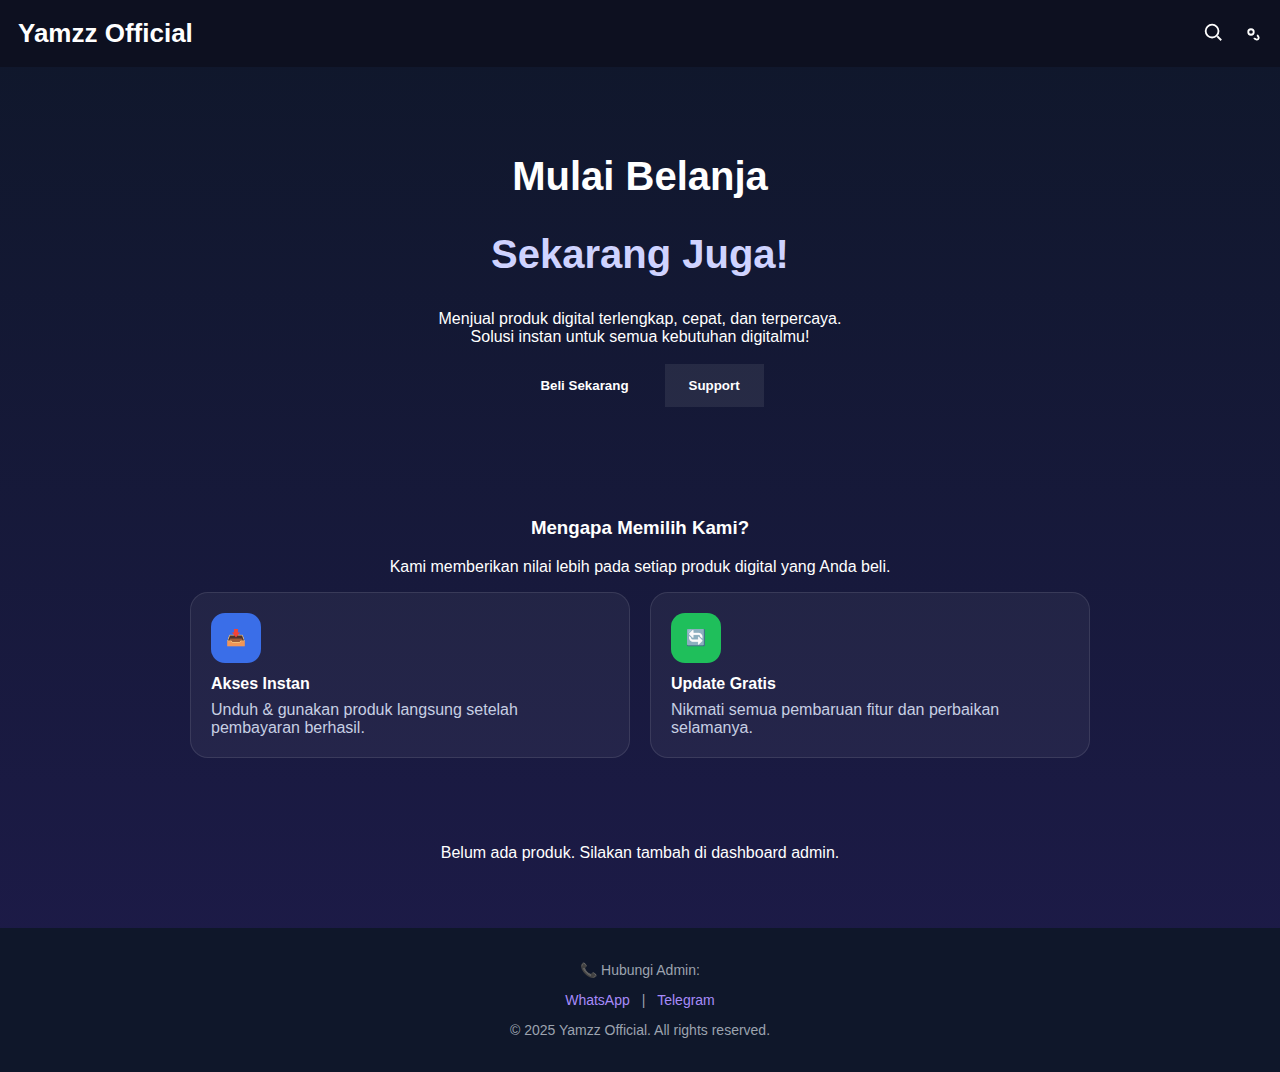
<file: index.html>
<!DOCTYPE html>
<html lang="id">
<head>
  <meta charset="UTF-8">
  <meta name="viewport" content="width=device-width, initial-scale=1.0">
  <title>Toko Akun Game</title>
  <style>
    body {
      font-family: Arial, sans-serif;
      margin: 0;
      background: linear-gradient(180deg, #0f172a, #1e1b4b);
      color: #fff;
    }
    .nav{display:flex;justify-content:space-between;align-items:center;padding:18px;background:rgba(12,15,30,.8);}
    .brand{font-weight:800;color:var(--brand);font-size:26px;}
    .nav-icons{display:flex;gap:16px;}
    .icon svg{width:22px;height:22px;stroke:white;}
    .produk-container { display:flex; flex-wrap:wrap; gap:20px; justify-content:center; padding:20px; }
    .hero{text-align:center;padding:60px 20px;}
    .t1{font-size:40px;font-weight:900;}
    .t2{font-size:40px;font-weight:900;color:#cfd3ff;}
    .sub{color:var(--muted);margin:18px auto;max-width:640px;}
    .actions{display:flex;justify-content:center;gap:12px;flex-wrap:wrap;}
    .btn{border:0;padding:14px 24px;border-radius:var(--radius-pill);font-weight:700;cursor:pointer;}
    .btn-primary{background:linear-gradient(90deg,var(--brand-2),var(--brand));color:white;}
    .btn-ghost{background:rgba(255,255,255,.08);color:white;}
    .why{text-align:center;margin:50px auto;max-width:900px;padding:0 18px;}
    .grid{display:grid;grid-template-columns:repeat(auto-fit,minmax(240px,1fr));gap:20px;}
    .card{background:rgba(255,255,255,.05);border:1px solid rgba(255,255,255,.1);border-radius:18px;padding:20px;text-align:left;}
    .badge{width:50px;height:50px;border-radius:14px;display:flex;align-items:center;justify-content:center;margin-bottom:12px;}
    .badge.blue{background:#3a6ee8;}
    .badge.green{background:#1fbf5b;}
    .card h4{margin:0 0 8px}
    .card p{margin:0;color:#c7cfe3}
    .produk-card {
      background:#1e1b4b;
      border-radius:16px;
      box-shadow:0 4px 10px rgba(0,0,0,.4);
      padding:15px; width:200px; text-align:center;
    }
    .produk-card img { width: 50%; border-radius:12px; }
    .produk-card h3 { margin:8px 0 5px; font-size:16px; }
    .produk-card p { color:#a5b4fc; margin:0; font-size:14px; }
    .produk-card .desc { font-size:12px; color:#d1d5db; margin:6px 0 0; min-height:32px; }
    .produk-card button {
      margin-top:10px; padding:8px 12px; border:none;
      border-radius:8px; background:linear-gradient(90deg,#6366f1,#8b5cf6);
      color:#fff; font-weight:bold; cursor:pointer;
    }

    .form {
      padding:20px; background:#1e1b4b; border-radius:16px;
      max-width:400px; margin:20px auto; display:none;
      box-shadow:0 4px 12px rgba(0,0,0,.5);
    }
    .form input, .form select {
      width:100%; padding:10px; margin:6px 0;
      border:1px solid #374151; border-radius:8px;
      background:#111827; color:#fff;
    }
    .form button {
      width:100%; padding:12px;
      background:linear-gradient(90deg,#6366f1,#8b5cf6);
      border:none; border-radius:8px; color:#fff; font-weight:bold;
      cursor:pointer;
    }
    .form .product-desc {
      background:#111827; padding:10px; border-radius:8px;
      font-size:14px; color:#d1d5db; margin:10px 0;
    }

    .qris-box {
      text-align:center; margin-top:15px; display:none;
    }
    .qris-box img {
      width:220px; border-radius:12px; box-shadow:0 4px 10px rgba(0,0,0,.4);
    }

    footer {
      background:#0f172a; color:#9ca3af; text-align:center;
      padding:20px; margin-top:30px; font-size:14px;
    }
    footer a { color:#a78bfa; text-decoration:none; margin: 0 8px; }

    .contact-admin { text-align:center; margin:20px; display:none; }
    .contact-admin a {
      display:inline-block; padding:12px 18px; color:#fff; border-radius:8px;
      text-decoration:none; font-weight:bold; margin:5px;
    }
    .wa-btn { background:#25D366; }
    .tg-btn { background:#0088cc; }
  </style>
</head>
<body>
  <header class="nav">
    <div class="brand">Yamzz Official</div>
    <div class="nav-icons">
      <span class="icon">
        <svg viewBox="0 0 24 24" fill="none" stroke="currentColor" stroke-width="2"><circle cx="11" cy="11" r="7"></circle><line x1="21" y1="21" x2="16.65" y2="16.65"></line></svg>
      </span>
      <span class="icon">
        <svg viewBox="0 0 24 24" fill="none" stroke="currentColor" stroke-width="2"><circle cx="12" cy="12" r="3"></circle><path d="M19.4 15a1.65 1.65 0 0 0 .33 1.82l.06.06a2 2 0 1 1-2.83 2.83l-.06-.06A1.65 1.65 0 0 0 15 19.4"/></svg>
      </span>
    </div>
  </header>

  <section class="hero">
    <h1 class="t1">Mulai Belanja</h1>
    <h2 class="t2">Sekarang Juga!</h2>
    <p class="sub">Menjual produk digital terlengkap, cepat, dan terpercaya.<br>Solusi instan untuk semua kebutuhan digitalmu!</p>
    <div class="actions">
      <button class="btn btn-primary">Beli Sekarang</button>
      <button class="btn btn-ghost">Support</button>
    </div>
  </section>
  
  <section class="why">
    <h3>Mengapa Memilih Kami?</h3>
    <p>Kami memberikan nilai lebih pada setiap produk digital yang Anda beli.</p>
    <div class="grid">
      <div class="card">
        <div class="badge blue">📥</div>
        <h4>Akses Instan</h4>
        <p>Unduh & gunakan produk langsung setelah pembayaran berhasil.</p>
      </div>
      <div class="card">
        <div class="badge green">🔄</div>
        <h4>Update Gratis</h4>
        <p>Nikmati semua pembaruan fitur dan perbaikan selamanya.</p>
      </div>
    </div>
  </section>
  
  <div class="produk-container" id="produkList"></div>

  <div id="buyForm" class="form">
    <h3>Form Pembelian</h3>
    <div id="productDesc" class="product-desc"></div>
    <input type="text" id="buyerName" placeholder="Nama Pembeli">
    <input type="text" id="buyerWA" placeholder="Nomor WhatsApp / Telegram">
    <select id="paymentMethod" onchange="toggleQris()"></select>
    <div class="qris-box" id="qrisBox">
      <p>Scan QRIS untuk pembayaran:</p>
      <img id="downloads" src="qris.png" alt="QRIS">
    </div>
    <button onclick="submitOrder()">Bayar Sekarang</button>
  </div>

  <div id="contactAdmin" class="contact-admin">
    <p>✅ Pesanan berhasil! Silakan hubungi admin untuk konfirmasi:</p>
    <a id="waLink" href="#" target="_blank" class="wa-btn">💬 WhatsApp Admin</a>
    <a id="tgLink" href="#" target="_blank" class="tg-btn">📨 Telegram Admin</a>
  </div>

  <footer>
    <p>📞 Hubungi Admin:</p>
    <p>
      <a href="https://wa.me/6285122331305" target="_blank">WhatsApp</a> | 
      <a href="https://t.me/yamzzoffc" target="_blank">Telegram</a>
    </p>
    <p>© 2025 Yamzz Official. All rights reserved.</p>
  </footer>

<script>
  let selectedProduct = null;
  let selectedVariant = null;
  const adminNumber = "6285122331305";
  const adminTelegram = "yamzzoffc";

  function loadProducts(){
    let products = JSON.parse(localStorage.getItem("products")||"[]");
    const produkList = document.getElementById("produkList");
    produkList.innerHTML="";
    if(products.length===0){
      produkList.innerHTML="<p>Belum ada produk. Silakan tambah di dashboard admin.</p>";
      return;
    }
    products.forEach((p,i)=>{
      let div=document.createElement("div");
      div.className="produk-card";

      let minHarga = p.variants && p.variants.length>0 ? 
        Math.min(...p.variants.map(v=>v.harga)) : (p.harga || 0);

      div.innerHTML=`
        <img src="${p.img}" alt="${p.nama}">
        <h3>${p.nama}</h3>
        <p>Mulai Rp ${minHarga.toLocaleString()}</p>
        <p class="desc">${p.deskripsi || ""}</p>
        <button onclick="beli(${i})">Beli</button>`;
      produkList.appendChild(div);
    });
  }

  function loadPayments(){
    let payments = JSON.parse(localStorage.getItem("payments")||"{}");
    const select = document.getElementById("paymentMethod");
    select.innerHTML="";
    payments["QRIS"] = "Scan QR"; 

    for(const [k,v] of Object.entries(payments)){
      if(v) select.innerHTML+=`<option value="${k}">${k} (${v})</option>`;
    }
    if(!select.innerHTML) select.innerHTML="<option>Tidak ada metode pembayaran</option>";
  }

  function toggleQris(){
    let method = document.getElementById("paymentMethod").value;
    let qrisBox = document.getElementById("qrisBox");
    qrisBox.style.display = method.includes("QRIS") ? "block" : "none";
  }

  function beli(i){
    let products=JSON.parse(localStorage.getItem("products")||"[]");
    selectedProduct=products[i];
    selectedVariant=null;

    loadPayments();

    let form=document.getElementById("buyForm");
    form.style.display="block";

    document.getElementById("productDesc").innerText = selectedProduct.deskripsi || "Tidak ada deskripsi.";

    if(selectedProduct.variants && selectedProduct.variants.length>0){
      let variantSelect=document.createElement("select");
      variantSelect.id="variantSelect";
      variantSelect.innerHTML = selectedProduct.variants
        .map((v,idx)=>`<option value="${idx}">${v.nama} - Rp ${v.harga.toLocaleString()}</option>`)
        .join("");
      if(!document.getElementById("variantSelect")){
        form.insertBefore(variantSelect, document.getElementById("paymentMethod"));
      }else{
        document.getElementById("variantSelect").replaceWith(variantSelect);
      }
    } else {
      let old=document.getElementById("variantSelect");
      if(old) old.remove();
    }

    window.scrollTo({top:form.offsetTop, behavior:"smooth"});
  }

  function submitOrder(){
    const name=document.getElementById("buyerName").value;
    const wa=document.getElementById("buyerWA").value;
    const pay=document.getElementById("paymentMethod").value;
    if(!name||!wa||!selectedProduct){alert("Lengkapi data!");return;}

    let hargaFinal=0, namaVarian="";
    if(selectedProduct.variants && selectedProduct.variants.length>0){
      let idx=parseInt(document.getElementById("variantSelect").value);
      let v=selectedProduct.variants[idx];
      hargaFinal=v.harga;
      namaVarian=v.nama;
    } else {
      hargaFinal=selectedProduct.harga||0;
      namaVarian="Default";
    }

    let order={
      nama:name,
      wa:wa,
      produk:selectedProduct.nama+" - "+namaVarian,
      harga:hargaFinal,
      bayar:pay,
      status:"Belum Dibayar"
    };
    let orders=JSON.parse(localStorage.getItem("orders")||"[]");
    orders.push(order);
    localStorage.setItem("orders",JSON.stringify(orders));

    let pesan = `Halo Admin, saya ingin konfirmasi pesanan:\n\nNama: ${name}\nWhatsApp: ${wa}\nProduk: ${order.produk}\nHarga: Rp ${order.harga.toLocaleString()}\nMetode Bayar: ${pay}`;
    document.getElementById("waLink").href = `https://wa.me/${adminNumber}?text=${encodeURIComponent(pesan)}`;
    document.getElementById("tgLink").href = `https://t.me/${adminTelegram}?text=${encodeURIComponent(pesan)}`;

    document.getElementById("contactAdmin").style.display = "block";
    document.getElementById("buyForm").style.display="none";
    window.scrollTo({top:document.getElementById("contactAdmin").offsetTop, behavior:"smooth"});
  }

  loadProducts();
</script>

</body>
</html>
</file>
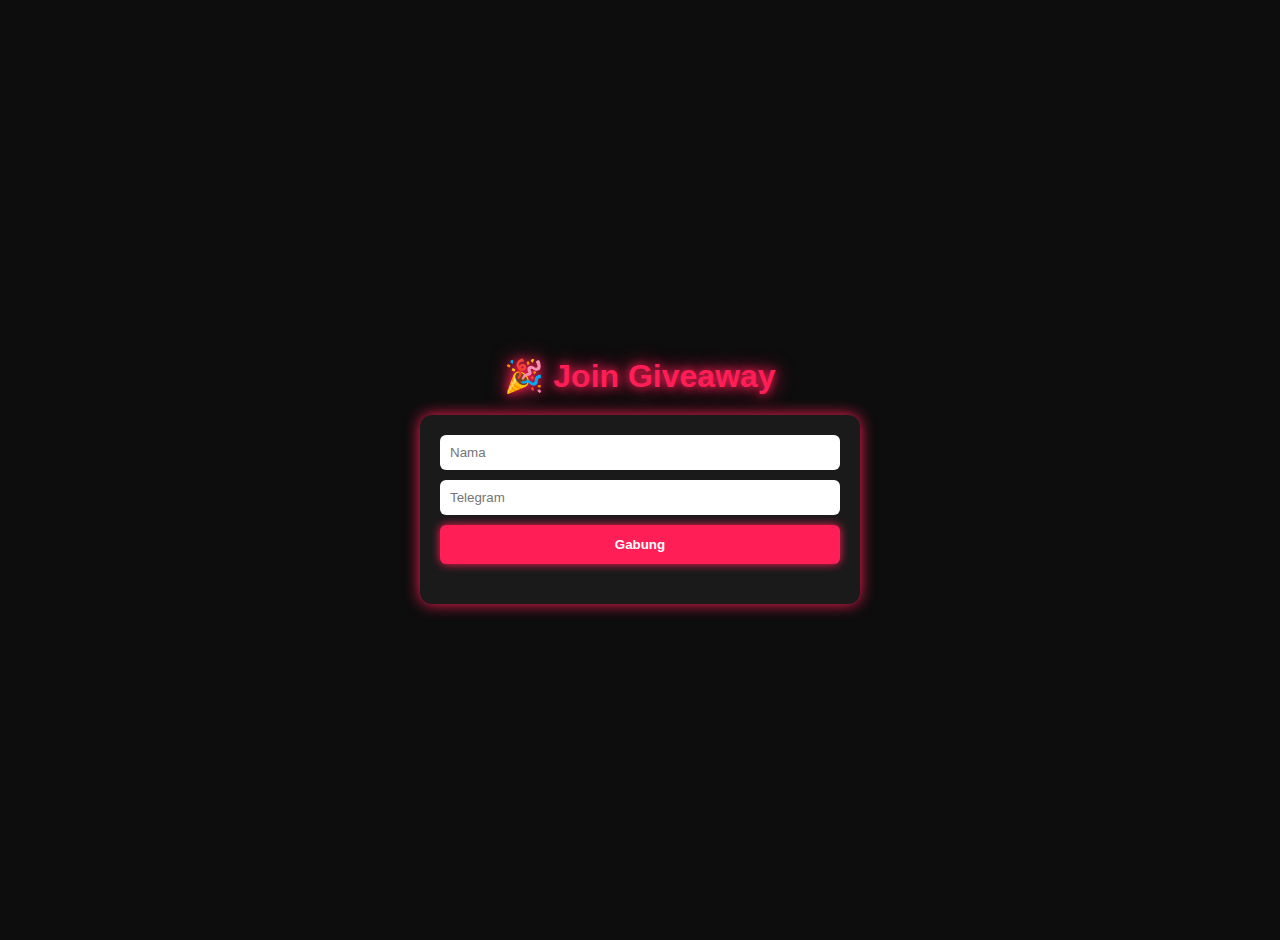
<file: ga/index.html>
<!DOCTYPE html>
<html lang="id">
<head>
<meta charset="UTF-8">
<meta name="viewport" content="width=device-width, initial-scale=1.0">
<title>Join Giveaway</title>
<style>
  html, body {
    margin: 0;
    padding: 0;
    overflow: hidden;
    height: 100%;
    font-family: Arial, sans-serif;
    background: #0d0d0d;
    color: #fff;
  }
  canvas {
    position: fixed;
    top: 0;
    left: 0;
    z-index: -1;
  }
  .container {
    position: relative;
    z-index: 1;
    display: flex;
    flex-direction: column;
    align-items: center;
    padding: 20px;
    min-height: 100vh;
    justify-content: center;
  }
  h1 {
    color: #ff1e56;
    text-shadow: 0 0 10px #ff1e56, 0 0 20px #ff1e56;
    margin-bottom: 20px;
    text-align: center;
  }
  form {
    background: #1a1a1a;
    border-radius: 12px;
    padding: 20px;
    box-shadow: 0 0 15px #ff1e56;
    width: 100%;
    max-width: 400px;
    display: flex;
    flex-direction: column;
    gap: 10px;
  }
  input {
    padding: 10px;
    border-radius: 6px;
    border: none;
    outline: none;
  }
  button {
    padding: 12px;
    background: #ff1e56;
    border: none;
    color: #fff;
    font-weight: bold;
    border-radius: 6px;
    cursor: pointer;
    box-shadow: 0 0 10px #ff1e56;
  }
  button:hover {
    box-shadow: 0 0 20px #ff1e56;
    transform: scale(1.05);
  }
  .msg { margin-top: 10px; font-weight: bold; text-align:center; }
</style>
</head>
<body>

<canvas id="particleCanvas"></canvas>

<div class="container">
<h1>🎉 Join Giveaway</h1>

<form id="giveawayForm">
  <input type="text" id="name" placeholder="Nama" required>
  <input type="text" id="telegram" placeholder="Telegram" required>
  <button type="submit">Gabung</button>
  <div class="msg" id="msg"></div>
</form>
</div>

<script>
// ====== PARTICLE NETWORK EFFECT ======
const canvas = document.getElementById('particleCanvas');
const ctx = canvas.getContext('2d');
let width = canvas.width = window.innerWidth;
let height = canvas.height = window.innerHeight;

window.addEventListener('resize', () => {
  width = canvas.width = window.innerWidth;
  height = canvas.height = window.innerHeight;
});

class Particle {
  constructor() {
    this.x = Math.random()*width;
    this.y = Math.random()*height;
    this.vx = (Math.random()-0.5)*0.5;
    this.vy = (Math.random()-0.5)*0.5;
    this.size = Math.random()*2 + 1;
  }
  update() {
    this.x += this.vx;
    this.y += this.vy;
    if(this.x < 0 || this.x > width) this.vx *= -1;
    if(this.y < 0 || this.y > height) this.vy *= -1;
  }
  draw() {
    ctx.fillStyle = "#ff1e56";
    ctx.beginPath();
    ctx.arc(this.x, this.y, this.size, 0, Math.PI*2);
    ctx.fill();
  }
}

const particleCount = 100;
let particles = [];
for(let i=0;i<particleCount;i++) particles.push(new Particle());

function connectParticles() {
  for(let i=0;i<particles.length;i++){
    for(let j=i+1;j<particles.length;j++){
      const dx = particles[i].x - particles[j].x;
      const dy = particles[i].y - particles[j].y;
      const dist = Math.sqrt(dx*dx + dy*dy);
      if(dist < 100){
        ctx.strokeStyle = `rgba(255,30,86,${1 - dist/100})`;
        ctx.lineWidth = 1;
        ctx.beginPath();
        ctx.moveTo(particles[i].x, particles[i].y);
        ctx.lineTo(particles[j].x, particles[j].y);
        ctx.stroke();
      }
    }
  }
}

function animate() {
  ctx.clearRect(0,0,width,height);
  particles.forEach(p => {
    p.update();
    p.draw();
  });
  connectParticles();
  requestAnimationFrame(animate);
}
animate();

// ====== JOIN GIVEAWAY ======
let users = JSON.parse(localStorage.getItem("users")) || [];

document.getElementById("giveawayForm").addEventListener("submit", e => {
  e.preventDefault();
  const name = document.getElementById("name").value.trim();
  const telegram = document.getElementById("telegram").value.trim();
  
  if(!name || !telegram){
    document.getElementById("msg").innerText = "❌ Nama & Telegram wajib diisi!";
    return;
  }

  const newUser = {
    id: users.length + 1,
    name,
    telegram,
    joinedAt: new Date().toLocaleString()
  };
  
  users.push(newUser);
  localStorage.setItem("users", JSON.stringify(users));
  document.getElementById("msg").innerText = "✅ Berhasil join giveaway!";
  document.getElementById("giveawayForm").reset();
});
</script>

</body>
</html>
</file>
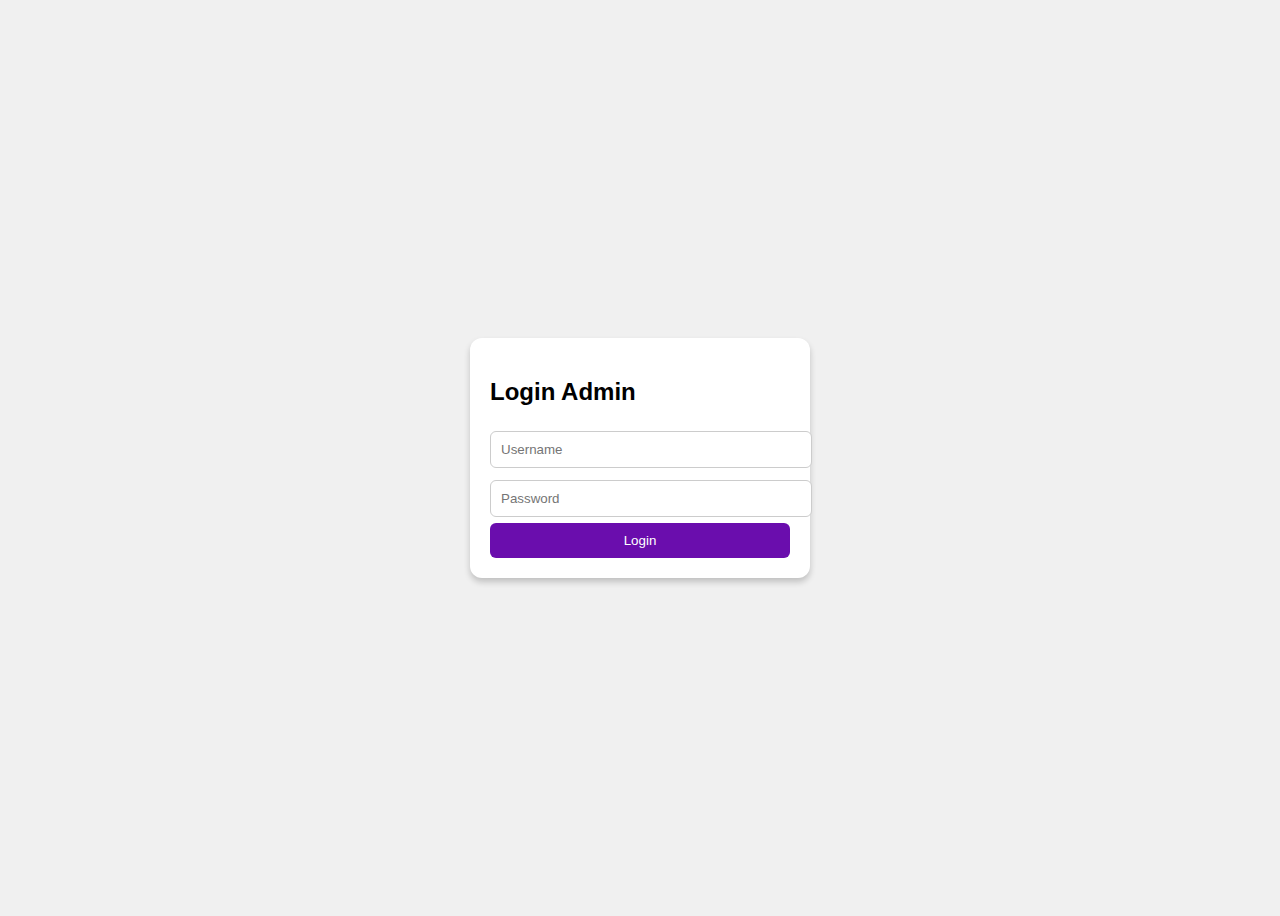
<file: admin-login.html>
<!DOCTYPE html>
<html lang="id">
<head>
  <meta charset="UTF-8">
  <meta name="viewport" content="width=device-width, initial-scale=1.0">
  <title>Login Admin</title>
  <style>
    body { font-family:Arial, sans-serif; background:#f0f0f0; display:flex; justify-content:center; align-items:center; height:100vh; }
    .form { background:white; padding:20px; border-radius:12px; box-shadow:0 4px 6px rgba(0,0,0,.2); width:300px; }
    .form input { width:100%; padding:10px; margin:6px 0; border:1px solid #ccc; border-radius:6px; }
    .form button { width:100%; padding:10px; background:#6a0dad; border:none; color:white; border-radius:6px; cursor:pointer; }
  </style>
</head>
<body>
  <div class="form">
    <h2>Login Admin</h2>
    <input type="text" id="adminUser" placeholder="Username">
    <input type="password" id="adminPass" placeholder="Password">
    <button onclick="login()">Login</button>
  </div>

<script>
  function login(){
    const u=document.getElementById("adminUser").value;
    const p=document.getElementById("adminPass").value;
    if(u==="yamzz231025" && p==="admin23"){
      sessionStorage.setItem("admin","true");
      window.location="dashboard.html";
    } else {
      alert("Login gagal!");
    }
  }
</script>
</body>
</html>
</file>
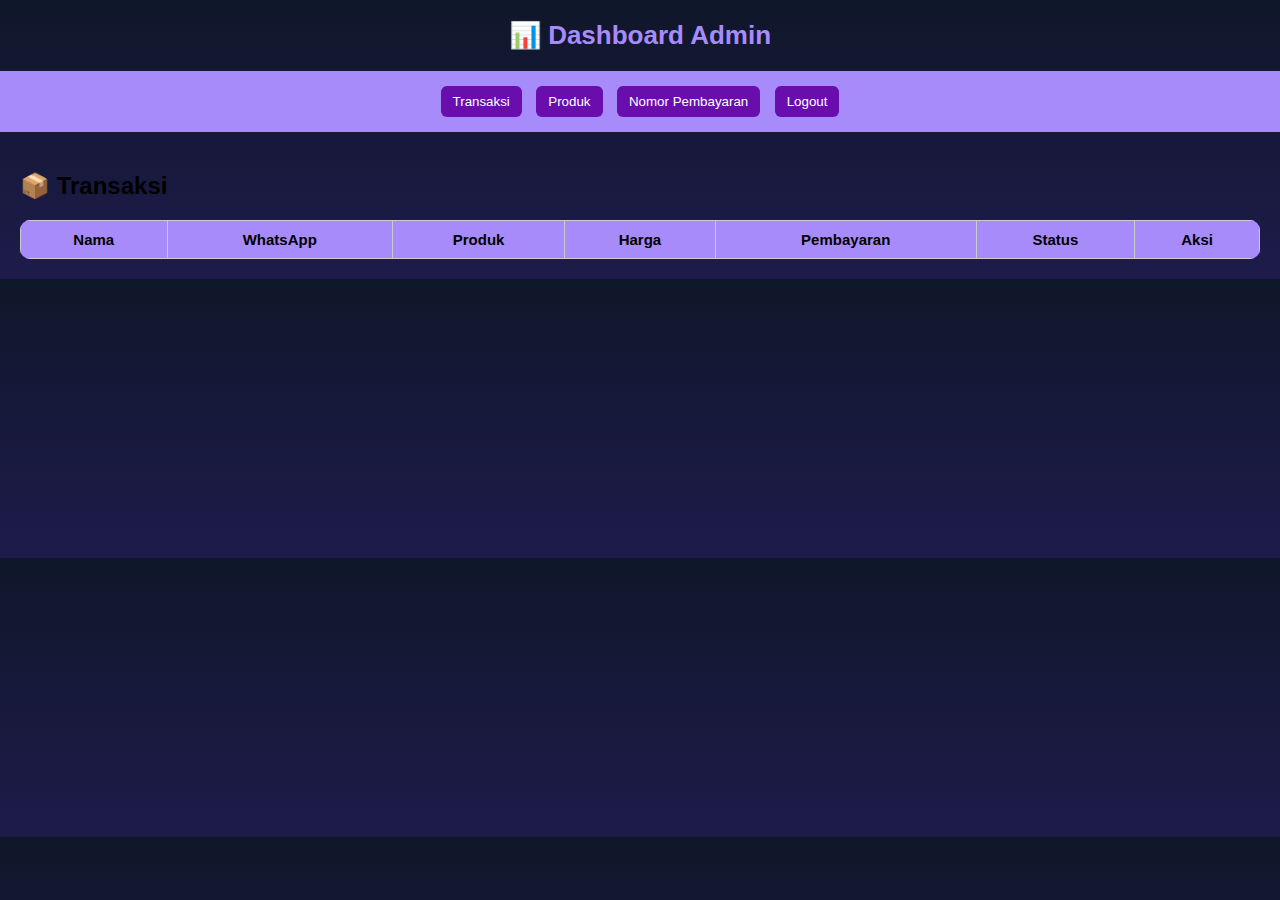
<file: dashboard.html>
<!DOCTYPE html>
<html lang="id">
<head>
  <meta charset="UTF-8">
  <meta name="viewport" content="width=device-width, initial-scale=1.0">
  <title>Dashboard Admin</title>
  <style>
    body { font-family:Arial, sans-serif; background: linear-gradient(180deg, #0f172a, #1e1b4b); color:black; margin:0; }
    header {
      background: transparent;
      padding: 20px;
      text-align: center;
    }
    header h1 {
      color: #a78bfa; /* ungu soft */
      font-size: 26px;
      margin: 0;
    }
    nav { background:#a78bfa; padding:10px; text-align:center; }
    nav button { margin:5px; padding:8px 12px; border:none; border-radius:6px; cursor:pointer; background:#6a0dad; color:white; }
    .container { padding:20px; }
    table { width:100%; border-collapse:collapse; background:#a78bfa; border-radius:10px; overflow:hidden; margin-top:10px; font-size: 15px;}
    th,td { padding:10px; border:1px solid #ccc; text-align:center; }
    button { padding:5px 10px; margin:2px; border:none; border-radius:6px; cursor:pointer; }
    .done { background:#16a34a; color:white; }
    .pending { background:#ef4444; color:white; }
    .edit { background:#f59e0b; color:white; }
    .form { background:white; padding:20px; border-radius:12px; margin:20px 0; }
    .notif-popup {
      position: fixed;
      top: 20px;
      right: 20px;
      background: #25d366;
      color: #fff;
      padding: 12px 18px;
      border-radius: 8px;
      box-shadow: 0 4px 6px rgba(0,0,0,.2);
      display: none;
      z-index: 9999;
    .form input, .form select { width:100%; padding:8px; margin:6px 0; border:1px solid #ccc; border-radius:6px; }
    img { max-width:60px; border-radius:6px; }
  </style>
</head>
<body>
<header>
  <h1>📊 Dashboard Admin</h1>
</header>
<nav>
  <button onclick="showTab('orders')">Transaksi</button>
  <button onclick="showTab('products')">Produk</button>
  <button onclick="showTab('payments')">Nomor Pembayaran</button>
  <button onclick="logout()">Logout</button>
</nav>

<div class="container">

  <!-- TAB TRANSAKSI -->
  <div id="orders" class="tab">
    <h2>📦 Transaksi</h2>
    <table>
      <thead>
        <tr>
          <th>Nama</th><th>WhatsApp</th><th>Produk</th><th>Harga</th><th>Pembayaran</th><th>Status</th><th>Aksi</th>
        </tr>
      </thead>
      <tbody id="orderTable"></tbody>
    </table>
  </div>

<!-- TAB PRODUK -->
<div id="products" class="tab" style="display:none">
  <h2>🛒 Produk</h2>
  <div class="form">
     <h3>Tambah Produk</h3>
  <input type="text" id="pName" placeholder="Nama Produk">
  <textarea id="pDesc" placeholder="Deskripsi Produk"></textarea>
  <input type="file" id="pImgFile" accept="image/*">

  <h4>Varian & Harga</h4>
  <div id="variantList"></div>
  <button type="button" onclick="addVariantInput()">+ Tambah Varian</button><br><br>

  <button onclick="addProduct()">Tambah Produk</button>
</div>

  <table>
    <thead>
  <tr>
    <th>Nama</th><th>Deskripsi</th><th>Varian & Harga</th><th>Gambar</th><th>Aksi</th>
  </tr>
</thead>
    <tbody id="productTable"></tbody>
  </table>
</div>


  <!-- TAB PEMBAYARAN -->
  <div id="payments" class="tab" style="display:none">
    <h2>💳 Nomor Pembayaran</h2>
    <div class="form">
      <label>Dana</label>
      <input type="text" id="payDana">
      <label>OVO</label>
      <input type="text" id="payOVO">
      <label>Gopay</label>
      <input type="text" id="payGopay">
      <button onclick="savePayments()">Simpan</button>
    </div>
  </div>

</div>

<div id="notifPopup" class="notif-popup">🔔 Order baru masuk!</div>

<script>
   // cek login admin
  if(sessionStorage.getItem("admin")!=="true"){ window.location="admin-login.html"; }

  function showTab(tab){
    document.querySelectorAll(".tab").forEach(t=>t.style.display="none");
    document.getElementById(tab).style.display="block";
    if(tab==="orders") loadOrders();
    if(tab==="products") loadProducts();
    if(tab==="payments") loadPayments();
  }

  // ---------------- ORDERS ----------------
  function loadOrders(){
    let orders=JSON.parse(localStorage.getItem("orders")||"[]");
    const table=document.getElementById("orderTable");
    table.innerHTML="";
    orders.forEach((o,i)=>{
      let tr=document.createElement("tr");
      tr.innerHTML=`
        <td contenteditable="true" onblur="editOrder(${i},'nama',this.innerText)">${o.nama}</td>
        <td contenteditable="true" onblur="editOrder(${i},'wa',this.innerText)">${o.wa}</td>
        <td>${o.produk}</td>
        <td>Rp ${o.harga.toLocaleString()}</td>
        <td contenteditable="true" onblur="editOrder(${i},'bayar',this.innerText)">${o.bayar}</td>
        <td>${o.status}</td>
        <td>
          <button class="done" onclick="updateStatus(${i},'Lunas')">Lunas</button>
          <button class="pending" onclick="updateStatus(${i},'Belum Dibayar')">Belum</button>
        </td>`;
      table.appendChild(tr);
    });
  }

  function updateStatus(i,status){
    let orders=JSON.parse(localStorage.getItem("orders")||"[]");
    orders[i].status=status;
    localStorage.setItem("orders",JSON.stringify(orders));
    loadOrders();
  }

  function editOrder(i,key,val){
    let orders=JSON.parse(localStorage.getItem("orders")||"[]");
    orders[i][key]=val;
    localStorage.setItem("orders",JSON.stringify(orders));
  }

  // ---------------- PRODUCTS ----------------
  function addVariantInput(name="", price="") {
    let div = document.createElement("div");
    div.className="variant-box";
    div.innerHTML = `
      <input type="text" placeholder="Nama Varian" value="${name}">
      <input type="number" placeholder="Harga" value="${price}">
      <button type="button" onclick="this.parentElement.remove()">❌</button>
    `;
    document.getElementById("variantList").appendChild(div);
  }

  function addProduct(){
  let name=document.getElementById("pName").value;
  let desc=document.getElementById("pDesc").value;
  let fileInput=document.getElementById("pImgFile");

  if(!name){
    alert("Isi nama produk!");
    return;
  }
  if(fileInput.files.length===0){
    alert("Pilih gambar produk!");
    return;
  }

  let variants=[];
  document.querySelectorAll("#variantList .variant-box").forEach(v=>{
    let vName=v.querySelector("input[type=text]").value;
    let vPrice=parseInt(v.querySelector("input[type=number]").value);
    if(vName && vPrice){
      variants.push({nama:vName,harga:vPrice});
    }
  });
  if(variants.length===0){
    alert("Tambahkan minimal 1 varian!");
    return;
  }

  let reader=new FileReader();
  reader.onload=function(e){
    let imgBase64=e.target.result;
    let products=JSON.parse(localStorage.getItem("products")||"[]");
    products.push({nama:name,deskripsi:desc,variants:variants,img:imgBase64});
    localStorage.setItem("products",JSON.stringify(products));
    loadProducts();
    alert("Produk berhasil ditambahkan!");
    document.getElementById("pName").value="";
    document.getElementById("pDesc").value="";
    document.getElementById("variantList").innerHTML="";
  };
  reader.readAsDataURL(fileInput.files[0]);
}


  function loadProducts(){
  let products=JSON.parse(localStorage.getItem("products")||"[]");
  const table=document.getElementById("productTable");
  table.innerHTML="";
  products.forEach((p,i)=>{
    let varianHTML=p.variants.map((v,vi)=>
      `<div contenteditable="true" onblur="editVariant(${i},${vi},'nama',this.innerText)">${v.nama}</div>
       <div contenteditable="true" onblur="editVariant(${i},${vi},'harga',this.innerText)">Rp ${v.harga.toLocaleString()}</div>`
    ).join("<hr>");
    let tr=document.createElement("tr");
    tr.innerHTML=`
      <td contenteditable="true" onblur="editProduct(${i},'nama',this.innerText)">${p.nama}</td>
      <td contenteditable="true" onblur="editProduct(${i},'deskripsi',this.innerText)">${p.deskripsi||""}</td>
      <td>${varianHTML}</td>
      <td><img src="${p.img}" alt="gambar"></td>
      <td><button class="pending" onclick="deleteProduct(${i})">Hapus</button></td>`;
    table.appendChild(tr);
  });
}
  }

  function editProduct(i,key,val){
    let products=JSON.parse(localStorage.getItem("products")||"[]");
    products[i][key]=val;
    localStorage.setItem("products",JSON.stringify(products));
  }

  function editVariant(prodIndex,varIndex,key,val){
    let products=JSON.parse(localStorage.getItem("products")||"[]");
    if(key==="harga") val=parseInt(val.replace(/\D/g,""))||0;
    products[prodIndex].variants[varIndex][key]=val;
    localStorage.setItem("products",JSON.stringify(products));
  }

  function deleteProduct(i){
    let products=JSON.parse(localStorage.getItem("products")||"[]");
    products.splice(i,1);
    localStorage.setItem("products",JSON.stringify(products));
    loadProducts();
  }

  // ---------------- PAYMENTS ----------------
  function loadPayments(){
    let payments=JSON.parse(localStorage.getItem("payments")||"{}");
    document.getElementById("payDana").value=payments.Dana||"";
    document.getElementById("payOVO").value=payments.OVO||"";
    document.getElementById("payGopay").value=payments.Gopay||"";
  }

  function savePayments(){
    let payments={
      Dana:document.getElementById("payDana").value,
      OVO:document.getElementById("payOVO").value,
      Gopay:document.getElementById("payGopay").value,
    };
    localStorage.setItem("payments",JSON.stringify(payments));
    alert("Nomor pembayaran tersimpan!");
  }

  function showNotification(){
    const popup = document.getElementById("notifPopup");
    popup.style.display="block";
    setTimeout(()=>{ popup.style.display="none"; },3000);
  }

  // ---------------- LOGOUT ----------------
  function logout(){
    sessionStorage.removeItem("admin");
    window.location="admin-login.html";
  }

  // default load
  showTab('orders');

  // ---------------- LOGOUT ----------------
  function logout(){
    sessionStorage.removeItem("admin");
    window.location="admin-login.html";
  }

  // default load
  showTab('orders');
</script>
</body>
</html>
</file>
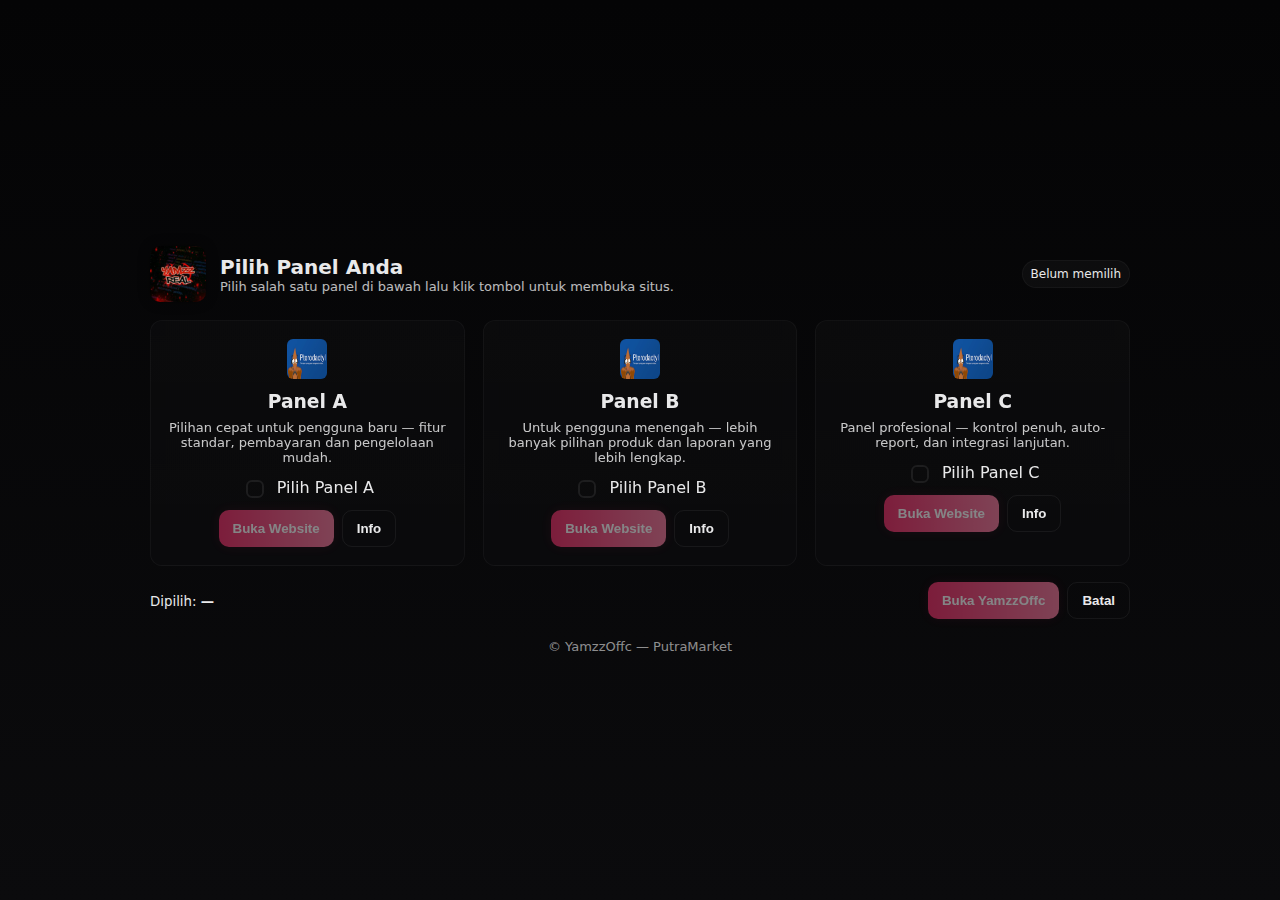
<file: kuis.html>
<!doctype html>

<html lang="id">
<head>
  <meta charset="utf-8" />
  <meta name="viewport" content="width=device-width, initial-scale=1" />
  <title>Pilih Panel Anda — YamzzOffc</title>
  <style>
    :root{
      --bg:#0b0b0d;
      --card:#101114;
      --accent:#ff2d6d;
      --neon: 0 0 12px rgba(255,45,109,0.14), 0 0 28px rgba(255,45,109,0.08);
      --glass: rgba(255,255,255,0.03);
      font-family: Inter, system-ui, -apple-system, 'Segoe UI', Roboto, 'Helvetica Neue', Arial;
    }
    *{box-sizing:border-box}
    body{margin:0;min-height:100vh;background:linear-gradient(180deg,#040405 0%, #0b0b0d 100%);color:#e9e9ea;display:flex;align-items:center;justify-content:center;padding:32px}
    .container{width:100%;max-width:980px}
    header{display:flex;align-items:center;justify-content:space-between;margin-bottom:18px}
    .brand{display:flex;gap:14px;align-items:center}
    .logo-container{width:56px;height:56px;border-radius:10px;overflow:hidden;box-shadow:0 0 12px rgba(0,0,0,0.4);display:flex;align-items:center;justify-content:center}
    .logo-container img{width:100%; height:100%; object-fit:cover;}
    h1{font-size:20px;margin:0}
    p.lead{opacity:0.8;margin:0;font-size:13px}.grid{display:grid;grid-template-columns:repeat(auto-fit,minmax(220px,1fr));gap:18px}
.card{background:linear-gradient(180deg,rgba(255,255,255,0.02), rgba(255,255,255,0.01));border:1px solid rgba(255,255,255,0.04);padding:18px;border-radius:12px;backdrop-filter:blur(6px);text-align:center}
.card h3{margin:0 0 8px 0}
.card p{margin:0 0 12px 0;opacity:0.85;font-size:13px}
.btn{display:inline-flex;align-items:center;gap:8px;padding:10px 14px;border-radius:10px;border:0;cursor:pointer;font-weight:600}
.btn-primary{background:linear-gradient(90deg,var(--accent),#ff7aa0);color:white;box-shadow:0 0 12px rgba(255,45,109,0.14)}
.btn-outline{background:transparent;border:1px solid rgba(255,255,255,0.06);color:#e9e9ea}
.btn[disabled]{opacity:0.5;cursor:not-allowed;filter:grayscale(10%)}

.panel-footer{display:flex;gap:12px;align-items:center;justify-content:flex-end;margin-top:16px}
.selected-badge{font-size:12px;padding:6px 8px;border-radius:999px;background:var(--glass);border:1px solid rgba(255,255,255,0.04)}

.radio{display:flex;align-items:center;gap:10px;justify-content:center;margin-bottom:8px}
.radio input{appearance:none;width:18px;height:18px;border-radius:6px;background:transparent;border:2px solid rgba(255,255,255,0.08);position:relative}
.radio input:checked{background:linear-gradient(90deg,var(--accent),#ff7aa0);box-shadow:0 0 12px rgba(255,45,109,0.14);border:2px solid rgba(255,255,255,0.02)}
.radio label{cursor:pointer}

footer{margin-top:20px;text-align:center;font-size:13px;color:rgba(233,233,234,0.6)}

.info-box{display:none;margin-top:16px;padding:14px;background:rgba(255,255,255,0.05);border-radius:8px;font-size:14px}
.toast{position:fixed;left:50%;transform:translateX(-50%);bottom:24px;padding:10px 14px;border-radius:8px;background:rgba(0,0,0,0.75);color:#fff;opacity:0;pointer-events:none;transition:opacity .18s ease}
.toast.show{opacity:1;pointer-events:auto}

  </style>
</head>
<body>
  <div class="container">
    <header>
      <div class="brand">
        <div class="logo-container">
          <img src="image/foto.jpg" alt="Logo Yamzz">
        </div>
        <div>
          <h1>Pilih Panel Anda</h1>
          <p class="lead">Pilih salah satu panel di bawah lalu klik tombol untuk membuka situs.</p>
        </div>
      </div>
      <div class="selected-badge" id="selectedBadge">Belum memilih</div>
    </header><main>
  <div class="grid" id="panelGrid">
    <article class="card" data-panel="Panel A">
      <img src="image/logo.png" alt="Panel A" style="width:40px;height:40px;margin-bottom:8px;border-radius:6px">
      <h3>Panel A</h3>
      <p>Pilihan cepat untuk pengguna baru — fitur standar, pembayaran dan pengelolaan mudah.</p>
      <div class="radio">
        <input type="radio" name="panel" id="panelA" value="Panel A" />
        <label for="panelA">Pilih Panel A</label>
      </div>
      <div style="margin-top:12px;display:flex;gap:8px;justify-content:center">
        <button class="btn btn-primary open-btn" data-url="https://yamzzoffc.putramarket.com/" disabled>Buka Website</button>
        <button class="btn btn-outline info-btn" data-info="A">Info</button>
      </div>
    </article>

    <article class="card" data-panel="Panel B">
      <img src="image/logo.png" alt="Panel B" style="width:40px;height:40px;margin-bottom:8px;border-radius:6px">
      <h3>Panel B</h3>
      <p>Untuk pengguna menengah — lebih banyak pilihan produk dan laporan yang lebih lengkap.</p>
      <div class="radio">
        <input type="radio" name="panel" id="panelB" value="Panel B" />
        <label for="panelB">Pilih Panel B</label>
      </div>
      <div style="margin-top:12px;display:flex;gap:8px;justify-content:center">
        <button class="btn btn-primary open-btn" data-url="https://yamzzoffc.putramarket.com/" disabled>Buka Website</button>
        <button class="btn btn-outline info-btn" data-info="B">Info</button>
      </div>
    </article>

    <article class="card" data-panel="Panel C">
      <img src="image/logo.png" alt="Panel C" style="width:40px;height:40px;margin-bottom:8px;border-radius:6px">
      <h3>Panel C</h3>
      <p>Panel profesional — kontrol penuh, auto-report, dan integrasi lanjutan.</p>
      <div class="radio">
        <input type="radio" name="panel" id="panelC" value="Panel C" />
        <label for="panelC">Pilih Panel C</label>
      </div>
      <div style="margin-top:12px;display:flex;gap:8px;justify-content:center">
        <button class="btn btn-primary open-btn" data-url="https://yamzzoffc.putramarket.com/" disabled>Buka Website</button>
        <button class="btn btn-outline info-btn" data-info="C">Info</button>
      </div>
    </article>
  </div>

  <div class="info-box" id="infoBox">
    <span id="infoText">Silakan pilih tombol Info pada salah satu panel.</span>
  </div>

  <div class="panel-footer">
    <div style="flex:1">
      <small>Dipilih: <strong id="chosen">—</strong></small>
    </div>
    <div style="display:flex;gap:8px">
      <button id="openMain" class="btn btn-primary" disabled>Buka YamzzOffc</button>
      <button id="clear" class="btn btn-outline">Batal</button>
    </div>
  </div>
</main>

<footer>
  &copy; YamzzOffc — PutraMarket
</footer>

  </div>  <div id="toast" class="toast" role="status" aria-live="polite"></div>  <script>
    document.addEventListener('DOMContentLoaded', () => {
      const urlTarget = 'https://yamzzoffc.putramarket.com/';
      const radioEls = document.querySelectorAll('input[name="panel"]');
      const chosenEl = document.getElementById('chosen');
      const badge = document.getElementById('selectedBadge');
      const infoBox = document.getElementById('infoBox');
      const infoText = document.getElementById('infoText');
      const toast = document.getElementById('toast');
      const openBtns = document.querySelectorAll('.open-btn');
      const openMainBtn = document.getElementById('openMain');

      function showToast(msg){
        toast.textContent = msg;
        toast.classList.add('show');
        setTimeout(()=>toast.classList.remove('show'), 3000);
      }

      function setChosen(name){
        chosenEl.textContent = name;
        badge.textContent = name;
      }

      function setButtonsState(enabled){
        openBtns.forEach(b => b.disabled = !enabled);
        openMainBtn.disabled = !enabled;
      }

      setButtonsState(false);

      radioEls.forEach(r => r.addEventListener('change', (e)=>{
        setChosen(e.target.value);
        setButtonsState(true);
      }));

      openBtns.forEach(b => {
        b.addEventListener('click', () => {
          const sel = document.querySelector('input[name="panel"]:checked');
          if (!sel) { showToast('Silakan pilih panel terlebih dahulu!'); return; }
          const panelName = encodeURIComponent(sel.value);
          const finalUrl = (b.dataset.url || urlTarget) + '?panel=' + panelName;
          window.open(finalUrl, '_blank', 'noopener');
        });
      });

      openMainBtn.addEventListener('click', () => {
        const sel = document.querySelector('input[name="panel"]:checked');
        if (!sel) { showToast('Silakan pilih panel terlebih dahulu!'); return; }
        const panelName = encodeURIComponent(sel.value);
        const finalUrl = urlTarget + '?panel=' + panelName;
        window.open(finalUrl, '_blank', 'noopener');
      });

      document.getElementById('clear').addEventListener('click', ()=>{
        document.querySelectorAll('input[name="panel"]').forEach(i=>i.checked=false);
        setChosen('—');
        badge.textContent = 'Belum memilih';
        infoBox.style.display = 'none';
        infoText.textContent = 'Silakan pilih tombol Info pada salah satu panel.';
        setButtonsState(false);
      });

      const panelInfos = {
        A: 'Username: panel1\nPassword: panel1001',
        B: 'Username: panel2\nPassword: panel2001',
        C: 'Username: panel3\nPassword: panel3001'
      };

      document.querySelectorAll('.info-btn').forEach(btn => {
        btn.addEventListener('click', ()=>{
          const key = btn.dataset.info;
          if(panelInfos[key]){
            infoText.innerHTML = panelInfos[key].replace(/\n/g, '<br>');
            infoBox.style.display = 'block';
          }
        });
      });
    });
  </script></body>
</html>
</file>
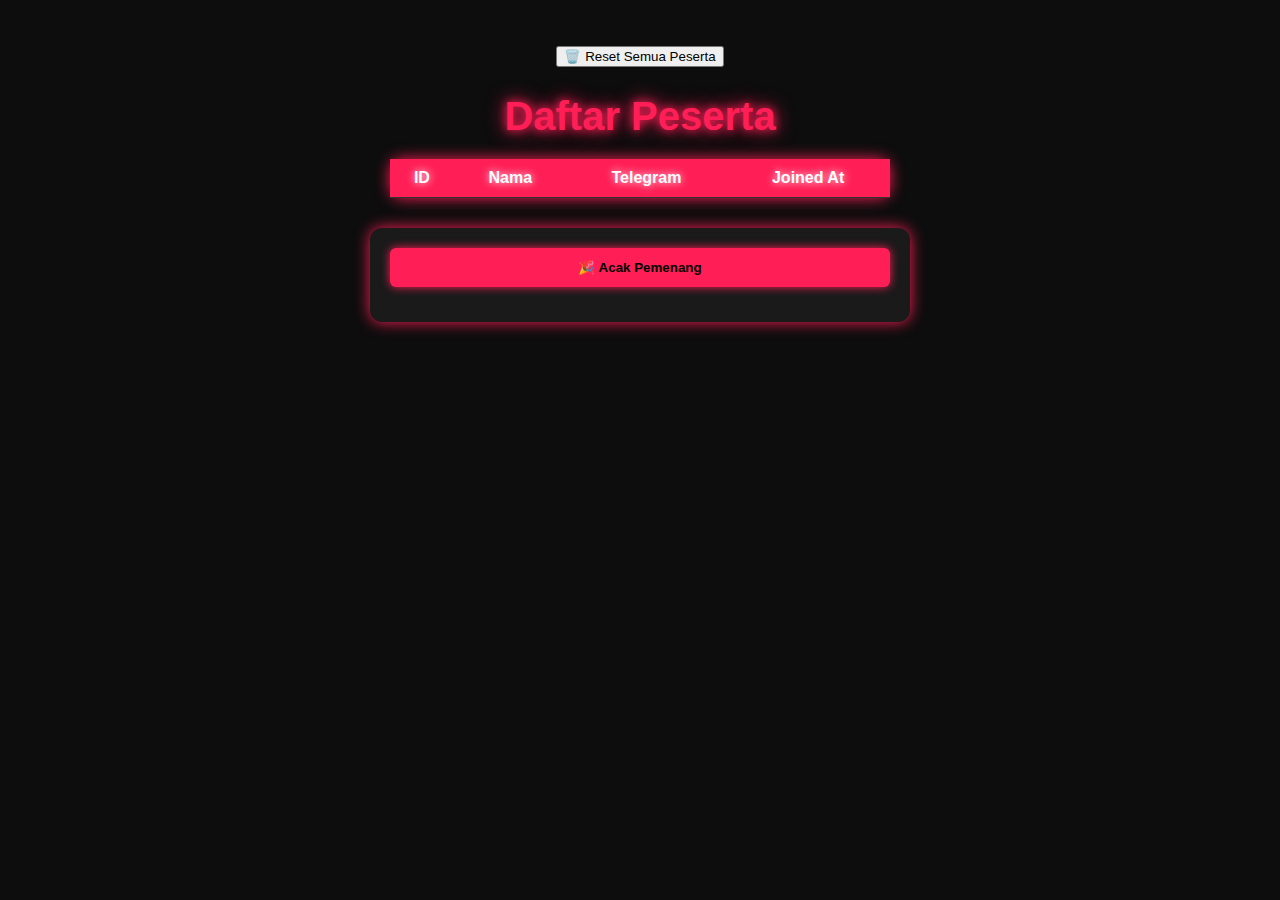
<file: ga/daftar.html>
<!DOCTYPE html>
<html lang="id">
<head>
<meta charset="UTF-8">
<meta name="viewport" content="width=device-width, initial-scale=1.0">
<title>Daftar Peserta & Acak Pemenang</title>
<style>
  body {
    font-family: Arial, sans-serif;
    background: #0d0d0d;
    color: #fff;
    display: flex;
    flex-direction: column;
    align-items: center;
    padding: 20px;
  }
  h1 {
    color: #ff1e56;
    text-shadow: 0 0 10px #ff1e56, 0 0 20px #ff1e56;
    margin-bottom: 20px;
  }
  table, .winner-section {
    background: #1a1a1a;
    border-radius: 12px;
    padding: 20px;
    box-shadow: 0 0 15px #ff1e56;
    margin-bottom: 30px;
    width: 100%;
    max-width: 500px;
  }
  table {
    border-collapse: collapse;
  }
  th, td {
    padding: 10px;
    border-bottom: 1px solid #333;
    text-align: center;
  }
  th {
    background: #ff1e56;
    color: #fff;
    text-shadow: 0 0 8px #fff;
  }
  tr:hover { background: rgba(255,30,86,0.2); }
  #pickWinnerBtn {
    width: 100%;
    padding: 12px;
    background: #ff1e56;
    border: none;
    border-radius: 6px;
    font-weight: bold;
    cursor: pointer;
    box-shadow: 0 0 10px #ff1e56;
  }
  #pickWinnerBtn:hover {
    box-shadow: 0 0 20px #ff1e56;
    transform: scale(1.05);
  }
  .winner {
    font-size: 20px;
    font-weight: bold;
    text-align: center;
    color: #fff;
    text-shadow: 0 0 10px #ff1e56,0 0 20px #ff1e56;
    margin-top: 15px;
  }
</style>
</head>
<body>
  <div class="winner">
<button id="resetBtn">🗑️ Reset Semua Peserta</button>
<h1>Daftar Peserta</h1>
</div>
<table>
  <thead>
    <tr>
      <th>ID</th>
      <th>Nama</th>
      <th>Telegram</th>
      <th>Joined At</th>
    </tr>
  </thead>
  <tbody id="userTable"></tbody>
</table>

<div class="winner-section">
  <button id="pickWinnerBtn">🎉 Acak Pemenang</button>
  <div class="winner" id="winnerName"></div>
</div>

<script>
let users = JSON.parse(localStorage.getItem("users")) || [];

function renderTable() {
  const table = document.getElementById("userTable");
  table.innerHTML = "";
  users.forEach(u => {
    const row = `<tr>
      <td>${u.id}</td>
      <td>${u.name}</td>
      <td>${u.telegram}</td>
      <td>${u.joinedAt}</td>
    </tr>`;
    table.innerHTML += row;
  });
}
document.getElementById("resetBtn").addEventListener("click", ()=>{
  if(confirm("Yakin ingin hapus semua peserta?")){
    localStorage.removeItem("users");
    location.reload();
  }
});
document.getElementById("pickWinnerBtn").addEventListener("click", ()=>{
  if(users.length === 0){
    document.getElementById("winnerName").innerText = "❌ Belum ada peserta!";
    return;
  }
  const winner = users[Math.floor(Math.random() * users.length)];
  document.getElementById("winnerName").innerText = `🎉 Pemenang: ${winner.name} (${winner.telegram})`;
});

renderTable();
</script>

</body>
</html>
</file>
